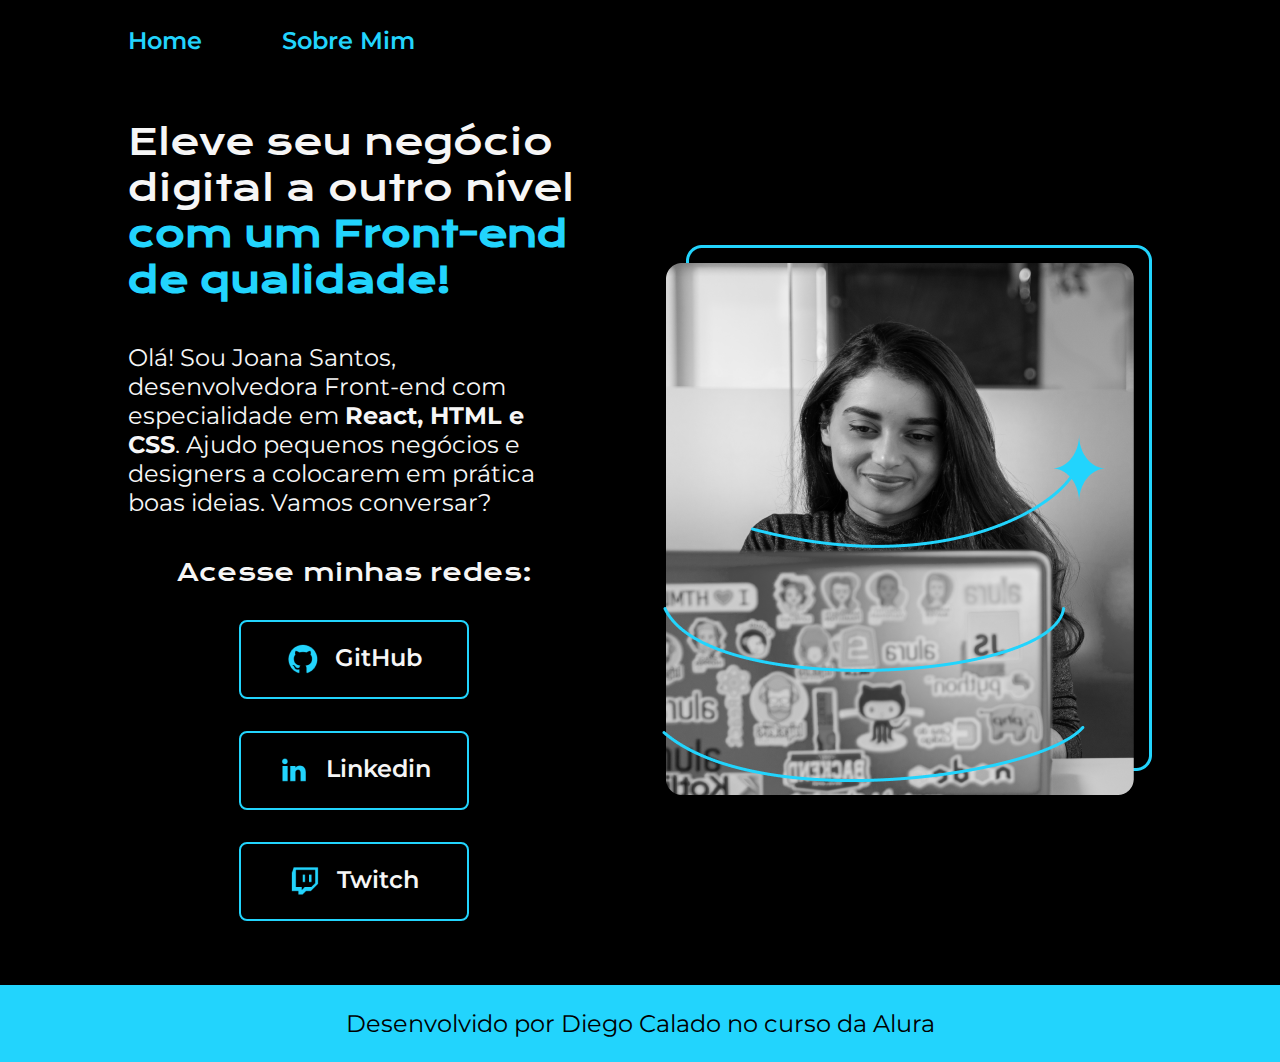
<file: index.html>
<!DOCTYPE html>
<html lang="pt-br">
<head>
    <meta charset="UTF-8"> 
    <meta http-equiv="X-UA-Compatible" content="IE=edge">
    <meta name="viewport" content="width=device-width, initial-scale=1.0">
    <title>Portifolio</title>
    <link rel="stylesheet" href="./styles/style.css">
</head>
<body>
    <header class="cabecalho">
        <nav class="cabecalho__menu">
            <a class="cabecalho__menu__link" href="index.html">Home</a>
            <a class="cabecalho__menu__link" href="about.html">Sobre Mim</a>
        </nav>
    </header>
    <main class="apresentacao">
        <section class="apresentacao__conteudo">
            <h1 class="apresentacao__conteudo__titulo">
                Eleve seu negócio digital a outro nível 
                <strong class="titulo-destaque">com um Front-end de qualidade!
                </strong>
            </h1>
            <p class="apresentacao__conteudo__texto" >Olá! Sou Joana Santos, desenvolvedora 
                Front-end com especialidade em <strong>React, HTML e
                CSS</strong>. Ajudo pequenos negócios e designers a 
                colocarem em prática boas ideias. Vamos 
                conversar?
            </p>
            <div class="aprensentação__links">
                <h2 class="apresentacao__links__subtitulo">Acesse minhas redes:</h2>
                <a class="aprensentação__links__navegacao" href="https://github.com/guilhermeonrails">
                    <img src="./assets/Logo Github.png" alt="logo github">
                    GitHub
                </a>
                <a class="aprensentação__links__navegacao" href="https://github.com/guilhermeonrails">
                    <img src="./assets/Logo linkedin.png" alt="logo linkedin">
                    Linkedin
                </a>
                <a class="aprensentação__links__navegacao" href="https://github.com/guilhermeonrails">
                    <img src="./assets/Logo Twitch.png" alt="logo twitch">
                    Twitch
                </a>
            </div>
        </section>
        <img class="apresentacao__imagem" src="./assets/Imagem.png" alt="Foto da Joana Santos programando">
    </main>
    <footer class="rodape">
        <p>Desenvolvido por Diego Calado no curso da Alura</p>
    </footer>
</body>
</html>
</file>
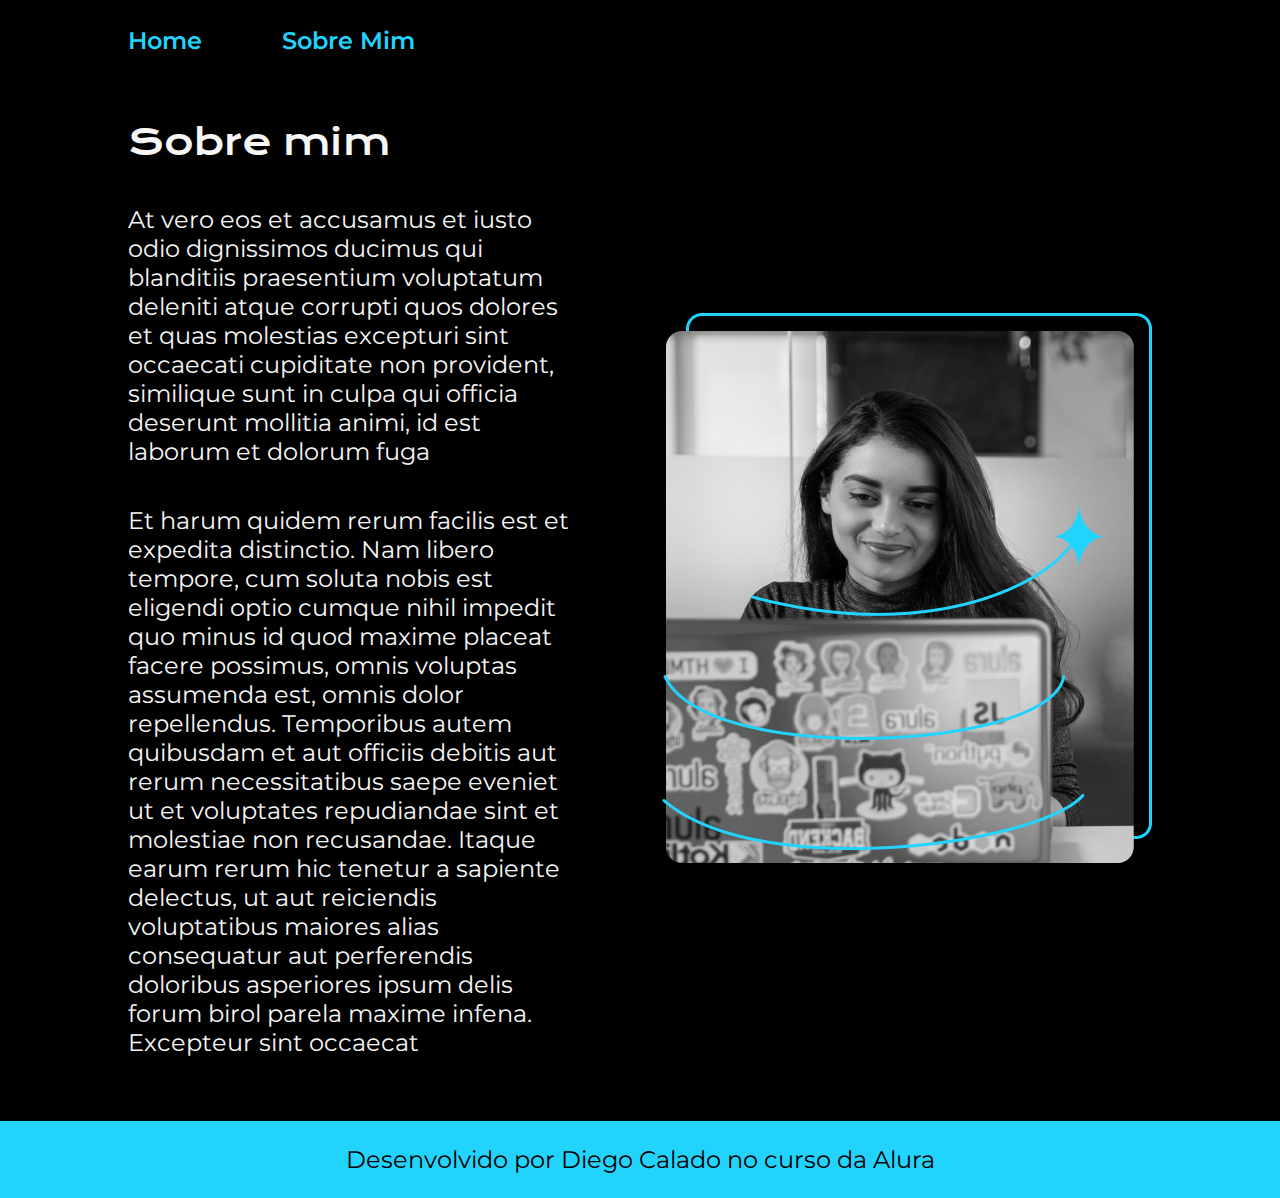
<file: about.html>
<!DOCTYPE html>
<html lang="pt-br">
<head>
    <meta charset="UTF-8">
    <meta name="viewport" content="width=device-width, initial-scale=1.0">
    <title>Sobre mim</title>
    <link rel="stylesheet" href="./styles/style.css">
</head>
<body>
    <header class="cabecalho">
        <nav class="cabecalho__menu">
            <a class="cabecalho__menu__link" href="index.html">Home</a>
            <a class="cabecalho__menu__link" href="about.html">Sobre Mim</a>
        </nav>
    </header>
    <main class="apresentacao">
        <section class="apresentacao__conteudo">
            <h1 class="apresentacao__conteudo__titulo">Sobre mim</h1>
            <p class="apresentacao__conteudo__texto">
                At vero eos et accusamus et iusto odio dignissimos ducimus qui blanditiis praesentium voluptatum deleniti atque corrupti quos dolores et quas molestias excepturi sint occaecati cupiditate non provident, similique sunt in culpa qui officia deserunt mollitia animi, id est laborum et dolorum fuga
            </p>
            <p class="apresentacao__conteudo__texto">
                Et harum quidem rerum facilis est et expedita distinctio. Nam libero tempore, cum soluta nobis est eligendi optio cumque nihil impedit quo minus id quod maxime placeat facere possimus, omnis voluptas assumenda est, omnis dolor repellendus. Temporibus autem quibusdam et aut officiis debitis aut rerum necessitatibus saepe eveniet ut et voluptates repudiandae sint et molestiae non recusandae. Itaque earum rerum hic tenetur a sapiente delectus, ut aut reiciendis voluptatibus maiores alias consequatur aut perferendis doloribus asperiores ipsum delis forum birol parela maxime infena. Excepteur sint occaecat 
            </p>
        </section>
        <img src="./assets/Imagem.png" alt="Foto da Joana Santos programando">
    </main>
    <footer class="rodape">
        <p>Desenvolvido por Diego Calado no curso da Alura</p>
    </footer>
</body>
</html>
</file>
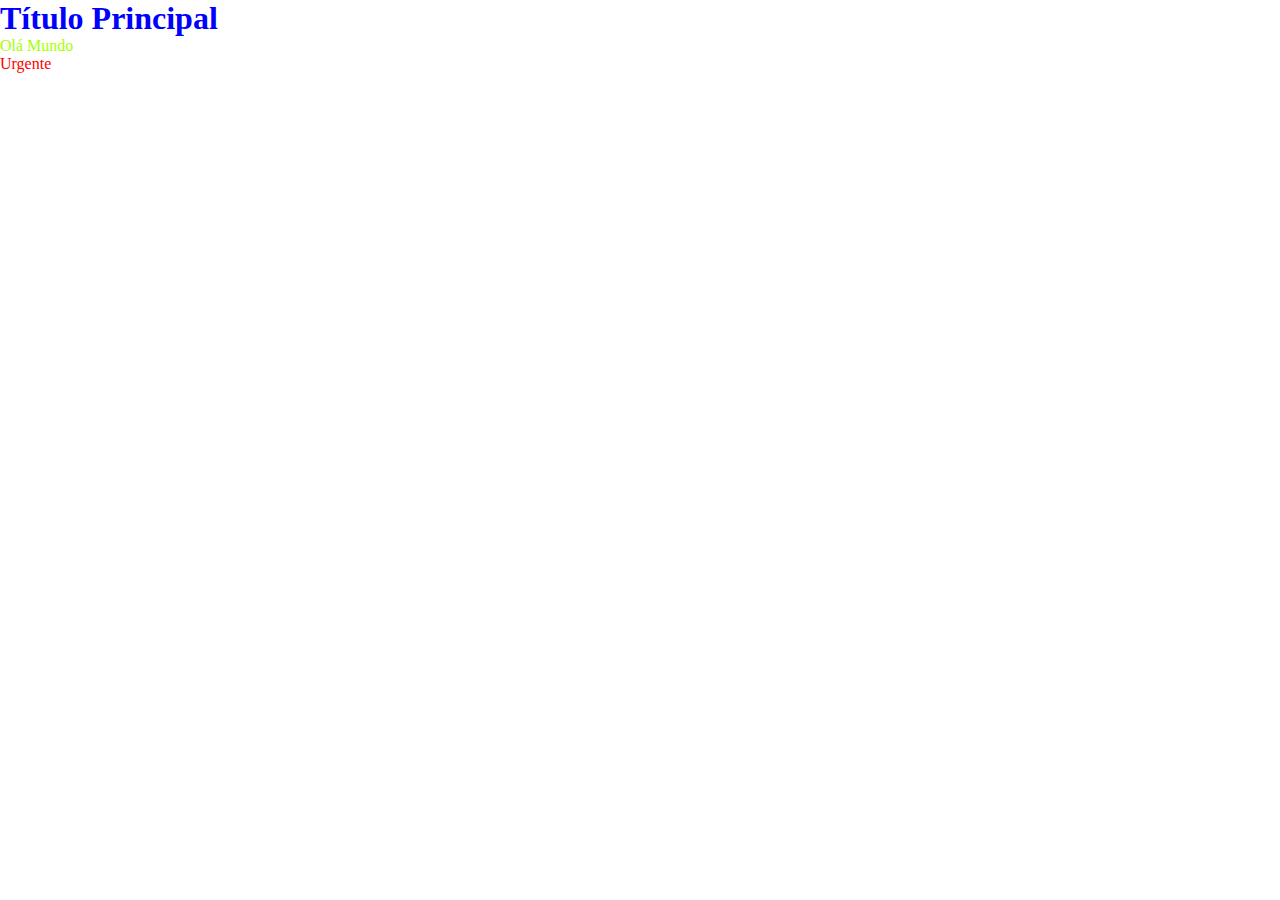
<file: listaDeExercicios/index1.html>
<!DOCTYPE html>
<html lang="pt-br">
<head>
    <meta charset="UTF-8">
    <meta name="viewport" content="width=device-width, initial-scale=1.0">
    <title>Document</title>
    <link rel="stylesheet" href="./styles/style.css">
</head>
<body>
    <h1 class="titulo-blog">Título Principal</h1>
    <p class="texto-destaque">Olá Mundo</p>
    <p class="urgente">Urgente</p>
</body>
</html>
</file>
<file: styles/style.css>
@import url('https://fonts.googleapis.com/css2?family=Krona+One&family=Montserrat:ital,wght@0,100..900;1,100..900&display=swap');

:root{
    --cor-destaque: #22D4FD;
    --cor-texto: #F6F6F6;
    --cor-background: #000000;
    --cor-hover: #272727;
}

*{
    margin: 0;
    padding: 0;
}

body{
    background-color: var(--cor-background);
    color: var(--cor-texto);
    /*height: 100vh;*/
    box-sizing: border-box;
}

.cabecalho{
    padding: 2% 0 0 10%;
}

.cabecalho__menu{
    display: flex;
    gap: 80px;
}

.cabecalho__menu__link{
    font-family: 'Montserrat', sans-serif;
    font-size: 1.5rem;
    font-weight: 600;
    color: var(--cor-destaque);
    text-decoration: none;
}

.titulo-destaque{
    color: var(--cor-destaque);
}

.apresentacao{
    padding: 5% 10%;
    display: flex;
    align-items: center;
    justify-content: space-between;
    gap: 82px;
}
.apresentacao__conteudo{
    width: 50%;
    display: flex;
    flex-direction: column;
    gap: 40px;
}

.apresentacao__conteudo__titulo{
    font-size: 2.25rem;
    font-family: "Krona One", sans-serif;
    font-weight: 400;
    font-style: normal;

}

.apresentacao__conteudo__texto{
    font-size: 1.5rem;
    font-family: "Montserrat", sans-serif;
    font-optical-sizing: auto;
    font-weight: 400;
    font-style: normal;
}

.aprensentação__links{
    display: flex;
    justify-content: space-between;
    flex-direction: column;
    align-items: center;
    gap: 32px;
}

.apresentacao__links__subtitulo{
    font-family: "Krona One", sans-serif;
    font-weight: 400;
    font-size: 1.5rem;
}

.aprensentação__links__navegacao{
    /*background-color: var(--cor-destaque);*/
    display: flex;
    justify-content: center;
    gap: 16px;
    width: 50%;
    text-align: center;
    border-radius: 8px;
    font-size: 1.5rem;
    padding: 21.5px 0px;
    text-decoration: none;
    color: var(--cor-texto);
    font-family: "Montserrat", sans-serif;
    font-optical-sizing: auto;
    font-weight: 600;
    font-style: normal;
    border: 2px solid var(--cor-destaque);
}

.aprensentação__links__link:hover{
    background-color: var(--cor-hover);
}
.rodape{
    padding: 24px;
    color: var(--cor-background);
    background-color: var(--cor-destaque);
    text-align: center;
    font-family: 'Montserrat', sans-serif;
    font-size: 1.5rem;
    font-weight: 400;
}

.apresentacao__imagem{
    width: 50%;
}

@media (max-width: 1200px){
    .cabecalho{
        padding: 10%;
    }

    .cabecalho__menu{
        justify-content: center;
    }

    .apresentacao{
        flex-direction: column-reverse;
        padding: 5%;
    }
    .apresentacao__conteudo{
        width: auto;
    }
}
</file>
<file: listaDeExercicios/styles/style.css>
*{
    padding: 0;
    margin: 0;
}

.titulo-blog{
    color: blue;
}

.texto-destaque{
    color: rgb(166, 255, 0);
}

.urgente{
    color: red;
}
</file>
